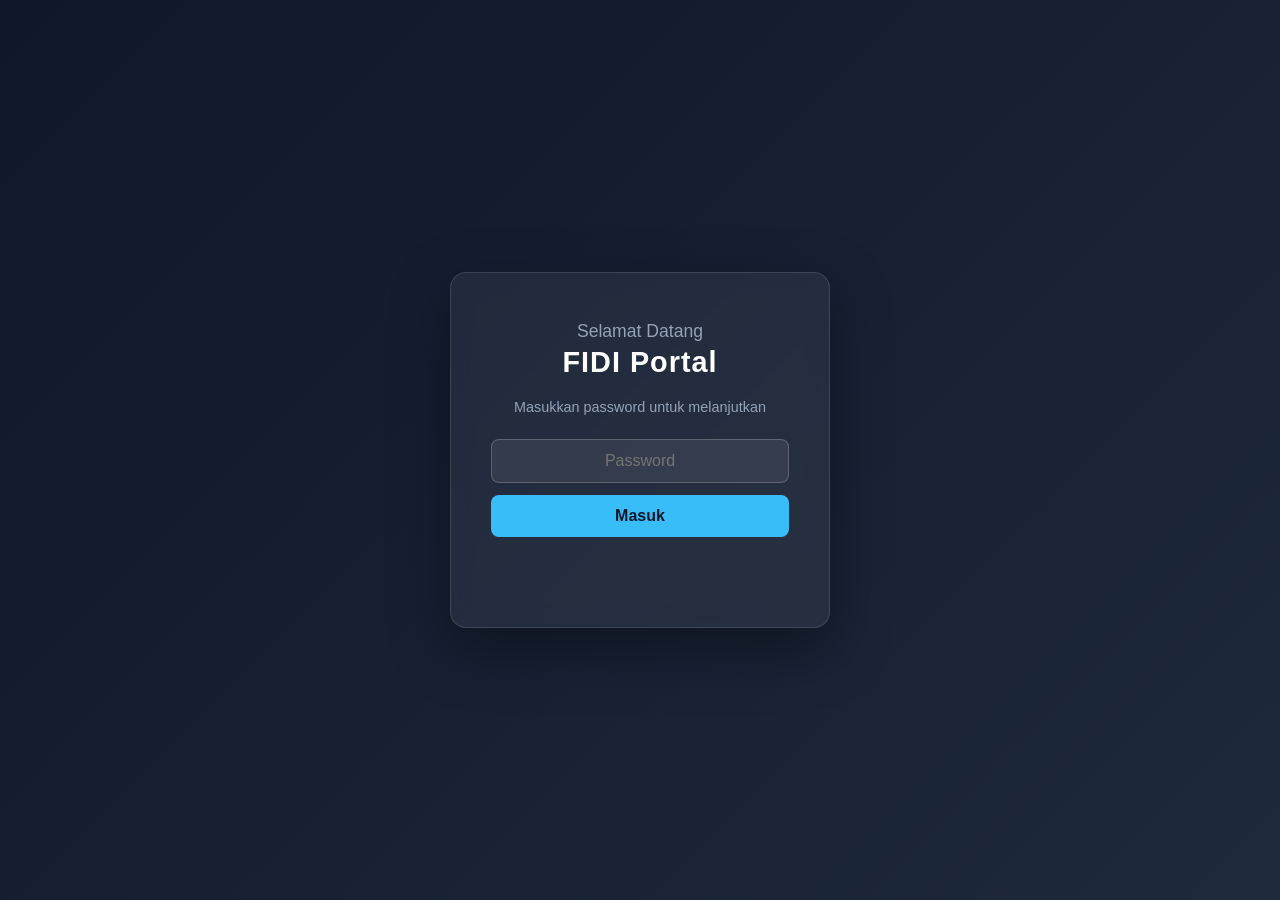
<file: index.html>
<!DOCTYPE html>
<html lang="id">
<head>
<meta charset="UTF-8">
<meta name="viewport" content="width=device-width, initial-scale=1.0">
<title>FIDI Portal</title>
<link rel="stylesheet" href="style.css">
</head>
<body>

  <!-- LAYAR PASSWORD -->
  <div id="gate" class="screen">
    <div class="card">
      <h1>Selamat Datang</h1>
      <h2>FIDI Portal</h2>
      <p class="subtitle">Masukkan password untuk melanjutkan</p>

      <form id="loginForm">
        <input type="password" id="passwordInput" placeholder="Password" autocomplete="off" required>
        <button type="submit">Masuk</button>
      </form>

      <p id="errorMsg" class="error"></p>
    </div>
  </div>

  <!-- HALAMAN INTI (MUNCUL SETELAH PASSWORD BENAR) -->
  <div id="content" class="screen hidden">
    <header class="topbar">
      <span>FIDI Portal — Presentasi</span>
      <button id="logoutBtn">Keluar</button>
    </header>
    <iframe id="pdfFrame" src="" title="Presentasi"></iframe>
  </div>

  <script src="script.js"></script>
</body>
</html>
</file>
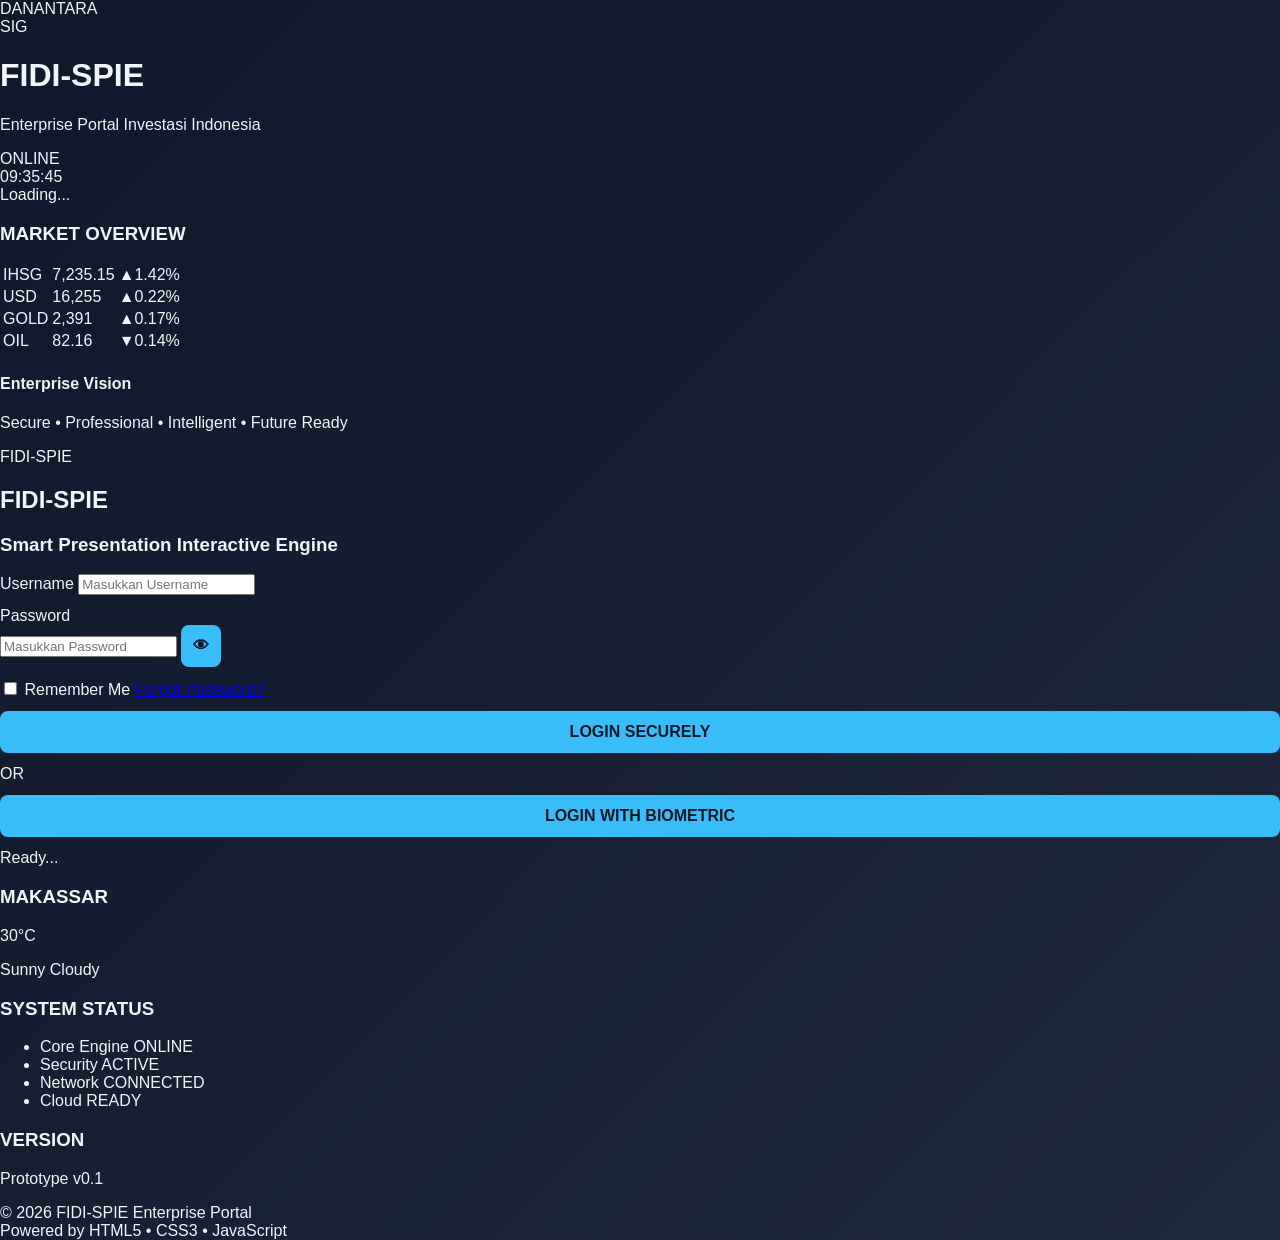
<file: index1.html>
<!DOCTYPE html>
<html lang="id">

<head>

<meta charset="UTF-8">

<meta name="viewport"
content="width=device-width, initial-scale=1.0">

<title>

FIDI-SPIE | Enterprise Portal Investasi Indonesia

</title>

<link rel="preconnect"
href="https://fonts.googleapis.com">

<link rel="preconnect"
href="https://fonts.gstatic.com"
crossorigin>

<link href="https://fonts.googleapis.com/css2?family=Poppins:wght@300;400;500;600;700;800&display=swap"
rel="stylesheet">
  
<link rel="icon"
href="assets/favicon.png"
type="image/png"> 
<link rel="stylesheet"
href="style.css">

</head>

<body>

<!-- ===================================================== -->
<!-- Animated Background -->
<!-- ===================================================== -->
<div id="animated-background">

    <div id="bg-sky"></div>

    <div id="bg-globe"></div>

    <div id="bg-network"></div>

    <div id="bg-nodes"></div>

    <div id="bg-city"></div>

    <div id="bg-street"></div>

    <div id="bg-graph"></div>

    <div id="bg-glow"></div>

</div>
  
<!-- ===================================================== -->
<!-- Header -->
<!-- ===================================================== -->

<header class="top-bar">
<div class="left-logo">

<div class="logo-danantara">

DANANTARA

</div>

<div class="logo-sig">

SIG

</div>

</div>

<div class="portal-title">

<h1>

FIDI-SPIE

</h1>

<p>

Enterprise Portal Investasi Indonesia

</p>

</div>

<div class="right-status">

<div class="status-online">

<span class="online-dot"></span>

ONLINE

</div>

<div id="liveClock">

09:35:45

</div>

<div id="liveDate">

Loading...

</div>

</div>

</header>

<!-- ===================================================== -->
<!-- Main Container -->
<!-- ===================================================== -->

<main class="container">

<!-- ================= LEFT ================= -->

<section class="left-panel">

<div class="market-card">

<h3>

MARKET OVERVIEW

</h3>

<table>

<tr>

<td>IHSG</td>

<td>7,235.15</td>

<td class="green">

▲1.42%

</td>

</tr>

<tr>

<td>USD</td>

<td>16,255</td>

<td class="green">

▲0.22%

</td>

</tr>

<tr>

<td>GOLD</td>

<td>2,391</td>

<td class="green">

▲0.17%

</td>

</tr>

<tr>

<td>OIL</td>

<td>82.16</td>

<td class="red">

▼0.14%

</td>

</tr>

</table>

</div>

<div class="quote-card">

<h4>

Enterprise Vision

</h4>

<p>

Secure

•

Professional

•

Intelligent

•

Future Ready

</p>

</div>

</section>

<!-- ================= CENTER ================= -->

<section class="center-panel">

<div class="login-card">
<div class="logo-fidi">

FIDI-SPIE

</div>


<h2>

FIDI-SPIE

</h2>

<h3>

Smart Presentation Interactive Engine

</h3>
<form id="loginForm">

<div class="input-group">

<label>

Username

</label>

<input
type="text"
id="username"
placeholder="Masukkan Username"
autocomplete="off">

</div>

<div class="input-group">

<label>

Password

</label>

<div class="password-box">

<input
type="password"
id="password"
placeholder="Masukkan Password">

<button
type="button"
id="togglePassword">

👁

</button>

</div>

</div>

<div class="option-row">

<label class="remember">

<input
type="checkbox"
id="remember">

Remember Me

</label>

<a
href="#"
class="forgot">

Forgot Password?

</a>

</div>

<button
type="button"
class="login-button"
onclick="login()">

LOGIN SECURELY

</button>

<div class="separator">

<span>

OR

</span>

</div>

<button
type="button"
class="biometric-button">

LOGIN WITH BIOMETRIC

</button>

<div id="loginStatus">

Ready...

</div>

</form>

</div>

</section>

<!-- ================= RIGHT PANEL ================= -->

<section class="right-panel">

<div class="weather-card">

<h3>

MAKASSAR

</h3>

<div class="temperature">

30°C

</div>

<p>

Sunny Cloudy

</p>

</div>

<div class="system-card">

<h3>

SYSTEM STATUS

</h3>

<ul>

<li>

Core Engine

<span class="green">

ONLINE

</span>

</li>

<li>

Security

<span class="green">

ACTIVE

</span>

</li>

<li>

Network

<span class="green">

CONNECTED

</span>

</li>

<li>

Cloud

<span class="green">

READY

</span>

</li>

</ul>

</div>

<div class="version-card">

<h3>

VERSION

</h3>

<p>

Prototype v0.1

</p>

</div>

</section>

</main>

<footer>

<div class="footer-left">

© 2026 FIDI-SPIE Enterprise Portal

</div>

<div class="footer-right">

Powered by HTML5 • CSS3 • JavaScript

</div>

</footer>

<script src="script.js"></script>

<div id="loadingScreen">

</div>
</body>

  </html>
</file>
<file: style.css>
* {
  box-sizing: border-box;
}

body {
  margin: 0;
  font-family: 'Segoe UI', Arial, sans-serif;
  background: linear-gradient(135deg, #0f172a, #1e293b);
  color: #f1f5f9;
  min-height: 100vh;
}

.screen {
  min-height: 100vh;
  display: flex;
  align-items: center;
  justify-content: center;
}

.hidden {
  display: none !important;
}

.card {
  background: rgba(255, 255, 255, 0.06);
  border: 1px solid rgba(255, 255, 255, 0.12);
  backdrop-filter: blur(10px);
  border-radius: 16px;
  padding: 48px 40px;
  text-align: center;
  width: 90%;
  max-width: 380px;
  box-shadow: 0 20px 60px rgba(0,0,0,0.4);
}

.card h1 {
  margin: 0;
  font-size: 1.1rem;
  font-weight: 400;
  color: #94a3b8;
}

.card h2 {
  margin: 4px 0 20px;
  font-size: 1.8rem;
  font-weight: 700;
  letter-spacing: 1px;
  color: #ffffff;
}

.subtitle {
  color: #94a3b8;
  margin-bottom: 24px;
  font-size: 0.9rem;
}

#loginForm {
  display: flex;
  flex-direction: column;
  gap: 12px;
}

#passwordInput {
  padding: 12px 16px;
  border-radius: 8px;
  border: 1px solid rgba(255,255,255,0.2);
  background: rgba(255,255,255,0.08);
  color: #fff;
  font-size: 1rem;
  outline: none;
  text-align: center;
}

#passwordInput:focus {
  border-color: #38bdf8;
}

#loginForm button {
  padding: 12px;
  border-radius: 8px;
  border: none;
  background: #38bdf8;
  color: #0f172a;
  font-weight: 700;
  font-size: 1rem;
  cursor: pointer;
  transition: background 0.2s;
}

#loginForm button:hover {
  background: #0ea5e9;
}

.error {
  margin-top: 14px;
  color: #f87171;
  font-size: 0.85rem;
  min-height: 1em;
}

/* HALAMAN INTI */
#content {
  flex-direction: column;
  align-items: stretch;
}

.topbar {
  display: flex;
  justify-content: space-between;
  align-items: center;
  padding: 12px 20px;
  background: #0f172a;
  border-bottom: 1px solid rgba(255,255,255,0.1);
  font-weight: 600;
}

.topbar button {
  padding: 8px 16px;
  border-radius: 6px;
  border: none;
  background: #ef4444;
  color: #fff;
  cursor: pointer;
  font-size: 0.85rem;
}

.topbar button:hover {
  background: #dc2626;
}

#pdfFrame {
  flex: 1;
  width: 100%;
  height: calc(100vh - 52px);
  border: none;
}
</file>
